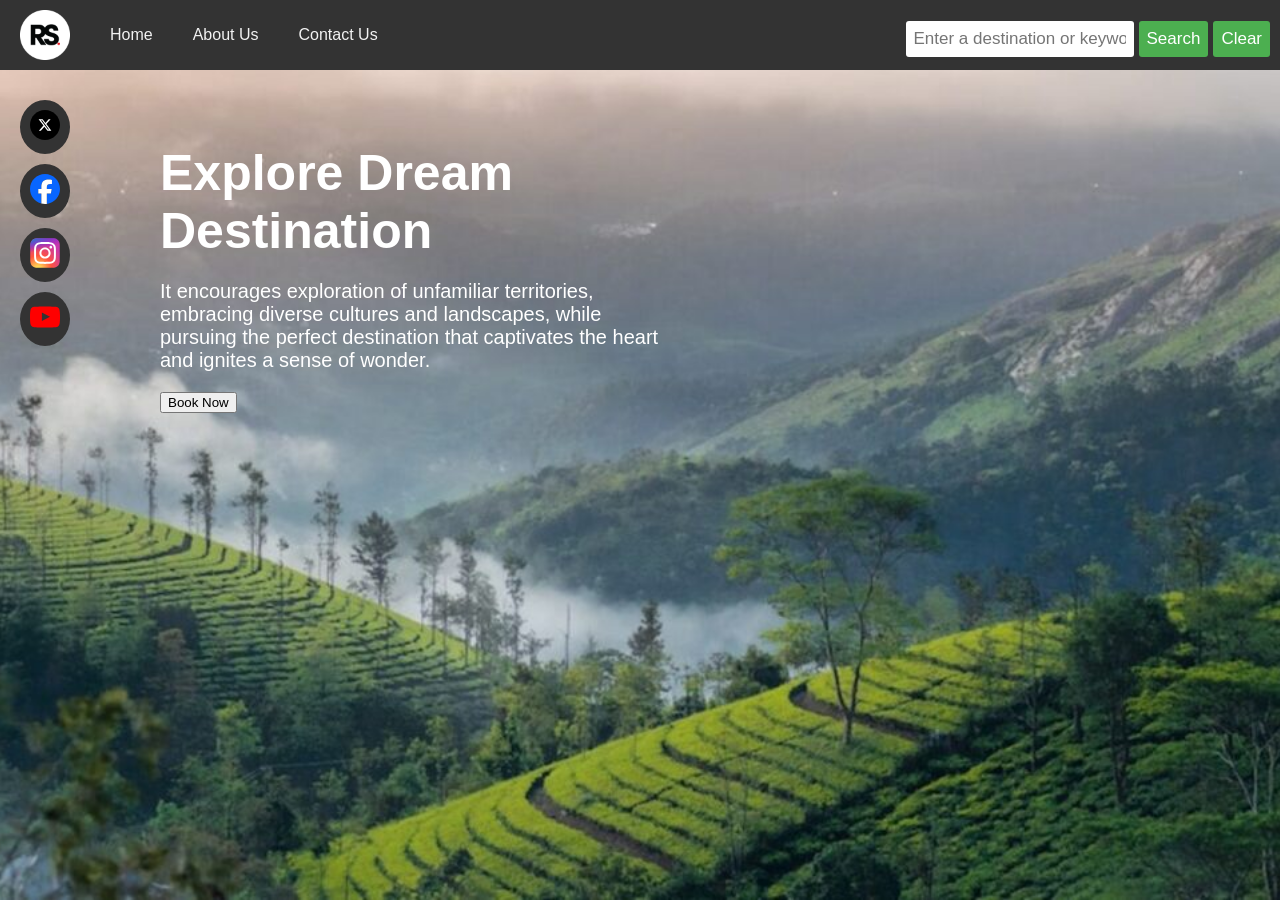
<file: index.html>
<!DOCTYPE html>
<html lang="en">
<head>
    <meta charset="UTF-8">
    <meta name="viewport" content="width=device-width, initial-scale=1.0">
    <title>RS. Travel Recommendation</title>
    <link rel="stylesheet" href="travel_recommendation.css">
</head>
<body>
    <div class="navbar">
        <img src="images/RS-white.png" alt="RS. Travel Logo" class="logo">
        <a href="home.html">Home</a>
        <a href="about.html">About Us</a>
        <a href="contact.html">Contact Us</a>
        <div class="search-container">
            <input type="text" placeholder="Enter a destination or keyword..." name="search">
            <button type="submit">Search</button>
            <button type="reset">Clear</button>
        </div>
    </div>

    <div class="social-icons">
        <a href="https://www.x.com"><img src="images/x_icon.svg" alt="Twitter"></a>
        <a href="https://www.facebook.com"><img src="images/facebook_icon.svg" alt="Facebook"></a>
        <a href="https://www.instagram.com"><img src="images/instagram_icon.svg" alt="Instagram"></a>
        <a href="https://www.youtube.com"><img src="images/youtube_icon.svg" alt="YouTube"></a>
    </div>

    <div class="content">
        <h1>Explore Dream Destination</h1>
        <p>It encourages exploration of unfamiliar territories, embracing diverse cultures and landscapes, while pursuing the perfect destination that captivates the heart and ignites a sense of wonder.</p>
        <button>Book Now</button>
    </div>
    <div id="results" class="results-container"></div>
    <script src="travel_recommendation.js"></script>
</body>
</html>
</file>
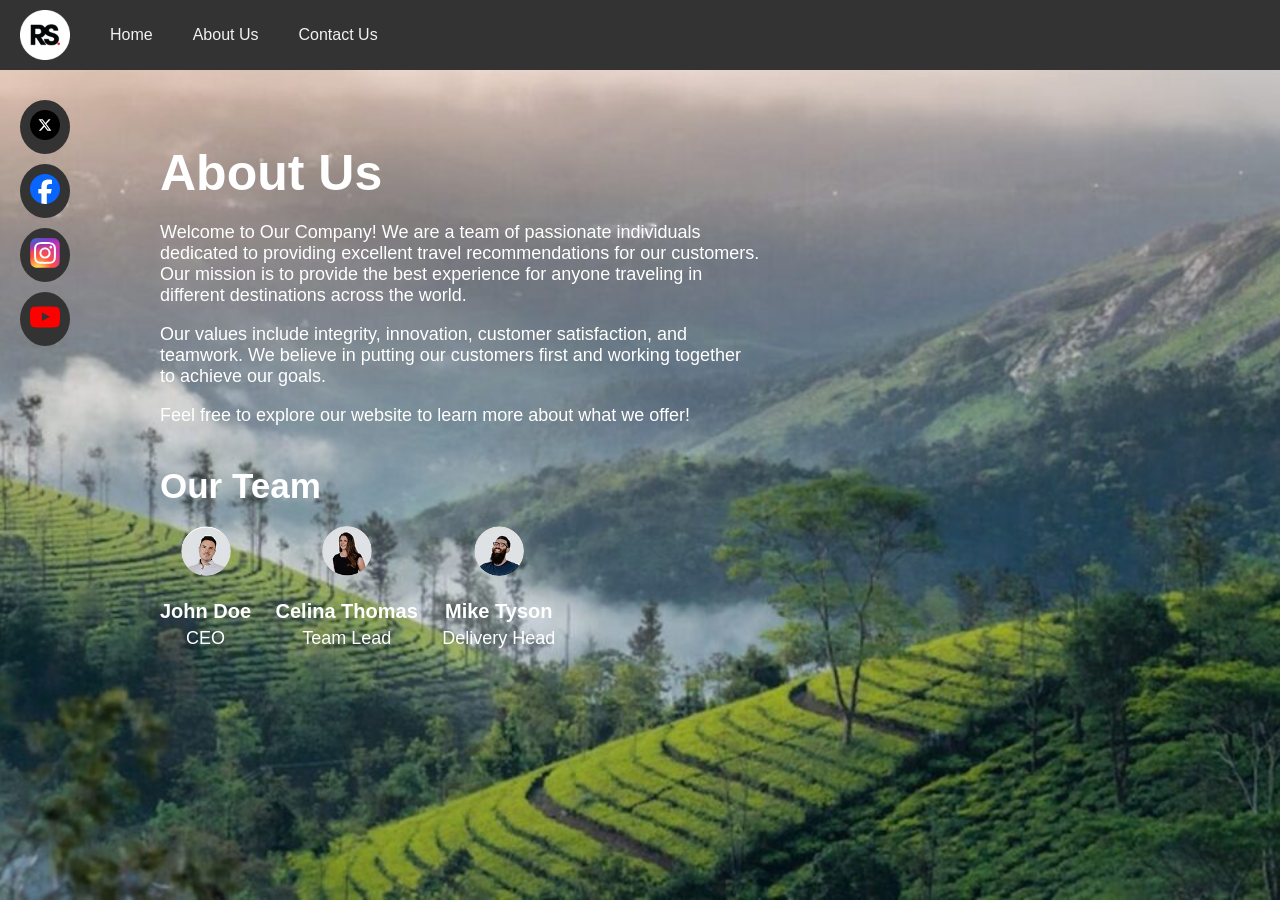
<file: about.html>
<!DOCTYPE html>
<html lang="en">
<head>
    <meta charset="UTF-8">
    <meta name="viewport" content="width=device-width, initial-scale=1.0">
    <title>About Us - RS. Travel Recommendation</title>
    <link rel="stylesheet" href="travel_recommendation.css">
</head>
<body>
    <div class="navbar">
        <img src="images/RS-white.png" alt="RS. Travel Logo" class="logo">
        <a href="home.html">Home</a>
        <a href="about.html">About Us</a>
        <a href="contact.html">Contact Us</a>
    </div>

    <div class="social-icons">
        <a href="https://www.x.com"><img src="images/x_icon.svg" alt="Twitter"></a>
        <a href="https://www.facebook.com"><img src="images/facebook_icon.svg" alt="Facebook"></a>
        <a href="https://www.instagram.com"><img src="images/instagram_icon.svg" alt="Instagram"></a>
        <a href="https://www.youtube.com"><img src="images/youtube_icon.svg" alt="YouTube"></a>
    </div>
    
    <div class="content about">
        <h1>About Us</h1>
        <p>Welcome to Our Company! We are a team of passionate individuals dedicated to providing excellent travel recommendations for our customers. Our mission is to provide the best experience for anyone traveling in different destinations across the world.</p>
        <p>Our values include integrity, innovation, customer satisfaction, and teamwork. We believe in putting our customers first and working together to achieve our goals.</p>
        <p>Feel free to explore our website to learn more about what we offer!</p>

        <div class="team-section">
            <h2>Our Team</h2>
            <div class="team-member">
                <img src="staff-pic/john_doe.png" alt="John Doe">
                <h3>John Doe</h3>
                <p>CEO</p>
            </div>
            <div class="team-member">
                <img src="staff-pic/celina_thomas.png" alt="Celina Thomas">
                <h3>Celina Thomas</h3>
                <p>Team Lead</p>
            </div>
            <div class="team-member">
                <img src="staff-pic/mike_tyson.png" alt="Mike Tyson">
                <h3>Mike Tyson</h3>
                <p>Delivery Head</p>
            </div>
        </div>
    </div>
</body>
</html>
</file>
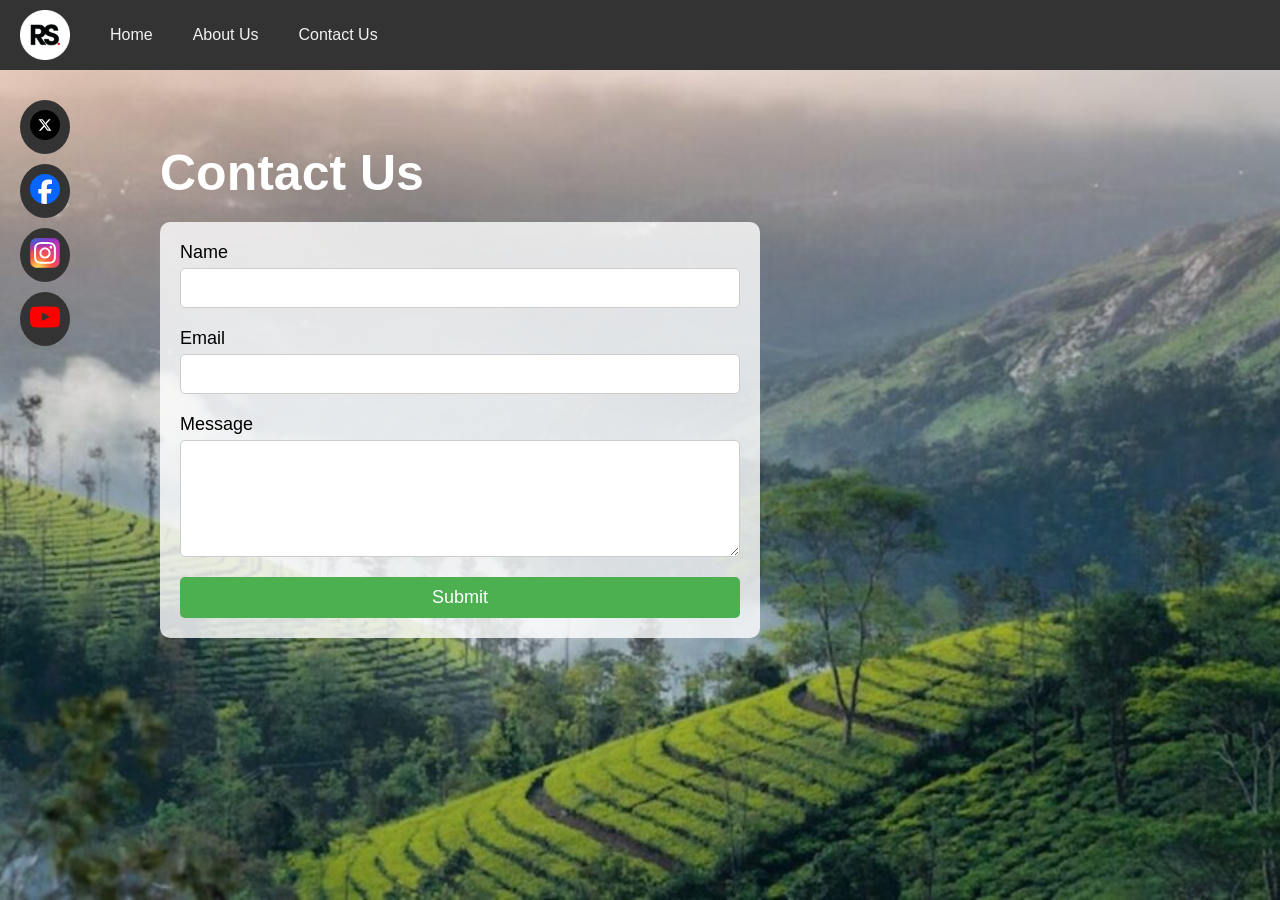
<file: contact.html>
<!DOCTYPE html>
<html lang="en">
<head>
    <meta charset="UTF-8">
    <meta name="viewport" content="width=device-width, initial-scale=1.0">
    <title>Contact - RS. Travel Recommendation</title>
    <link rel="stylesheet" href="travel_recommendation.css">
</head>
<body>
    <div class="navbar">
        <img src="images/RS-white.png" alt="RS. Travel Logo" class="logo">
        <a href="home.html">Home</a>
        <a href="about.html">About Us</a>
        <a href="contact.html">Contact Us</a>
    </div>

    <div class="social-icons">
        <a href="https://www.x.com"><img src="images/x_icon.svg" alt="Twitter"></a>
        <a href="https://www.facebook.com"><img src="images/facebook_icon.svg" alt="Facebook"></a>
        <a href="https://www.instagram.com"><img src="images/instagram_icon.svg" alt="Instagram"></a>
        <a href="https://www.youtube.com"><img src="images/youtube_icon.svg" alt="YouTube"></a>
    </div>
    
 <div class="content contact">
        <h1>Contact Us</h1>
        <div class="form-container">
            <form action="/submit_contact_form" method="post">
                <label for="name">Name</label>
                <input type="text" id="name" name="name" required>

                <label for="email">Email</label>
                <input type="email" id="email" name="email" required>

                <label for="message">Message</label>
                <textarea id="message" name="message" rows="5" required></textarea>

                <button type="submit">Submit</button>
            </form>
        </div>
    </div>
    
</body>
</html>
</file>
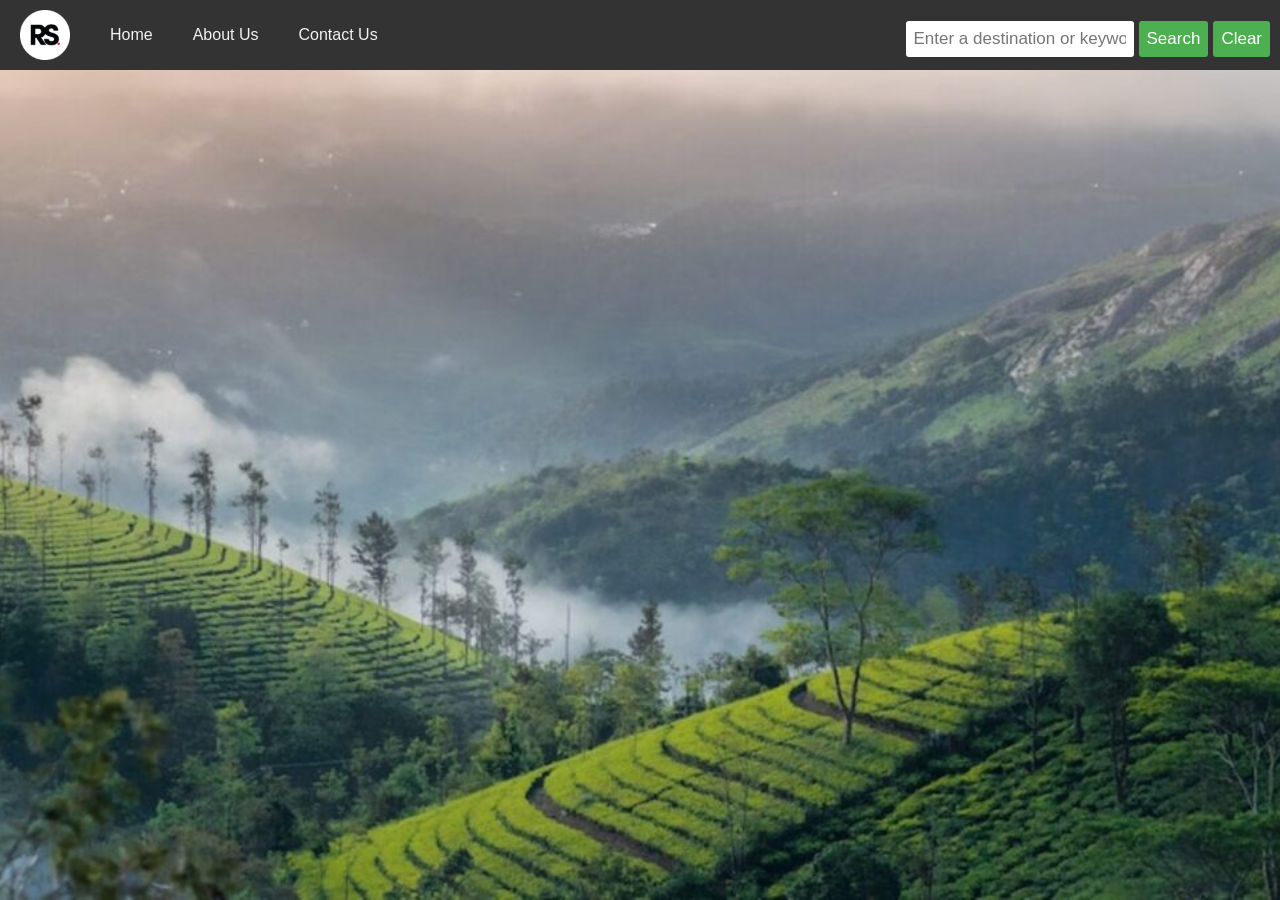
<file: travel_recommendation.html>
<!DOCTYPE html>
<html lang="en">
<head>
    <meta charset="UTF-8">
    <meta name="viewport" content="width=device-width, initial-scale=1.0">
    <title>RS. Travel Recommendation</title>
    <link rel="stylesheet" href="travel_recommendation.css">
</head>
<body>
    <div class="navbar">
        <img src="images/RS-white.png" alt="RS. Travel Logo" class="logo">
        <a href="home.html">Home</a>
        <a href="about.html">About Us</a>
        <a href="contact.html">Contact Us</a>
        <div class="search-container">
            <input type="text" placeholder="Enter a destination or keyword..." name="search">
            <button type="submit">Search</button>
            <button type="reset">Clear</button>
        </div>
    </div>

</body>
</html>
</file>
<file: travel_recommendation.css>
body {
    font-family: Arial, sans-serif;
    margin: 0;
    padding: 0;
    background: url('images/your-background-image.jpg') no-repeat center center fixed;
    background-size: cover;
}
.navbar {
    background-color: #333;
    overflow: hidden;
    position: fixed;
    top: 0;
    width: 100%;
    z-index: 1;
    display: flex;
    align-items: center;
    padding: 10px 20px;
}
.navbar .logo {
    height: 50px;
    margin-right: 20px;
}
.navbar a {
    display: block;
    color: #f2f2f2;
    text-align: center;
    padding: 14px 20px;
    text-decoration: none;
}
.navbar a:hover {
    background-color: #ddd;
    color: black;
}
.navbar .search-container {
    margin-left: auto;
    margin-right: 25px;
    display: flex;
    align-items: center;
}
.navbar input[type=text], .navbar button {
    padding: 8px;
    margin-top: 8px;
    margin-right: 5px;
    font-size: 17px;
    border: none;
    border-radius: 3px;
}
.navbar button {
    background-color: #4CAF50;
    color: white;
}
.social-icons {
    position: fixed;
    left: 20px;
    top: 100px;
    z-index: 2;
}
.social-icons a {
    display: block;
    margin-bottom: 10px;
    padding: 10px;
    background-color: #333;
    color: white;
    text-align: center;
    border-radius: 50%;
}
.social-icons a img {
    width: 30px;
    height: 30px;
}
.content {
    max-width: 600px;
    padding: 10px;
    margin-left: 150px;
    margin-top: 100px;
    text-align: left;
    color: white;
    z-index: 0;
    position: relative;
}
.content h1 {
    font-size: 50px;
    
    margin-bottom: 20px;
}
.content p {
    font-size: 20px;
    max-width: 500px;
}
.about h1 {
    max-width: 600px;
    font-size: 50px;
    margin-bottom: 20px;
}
.about p {
    max-width: 600px;
    font-size: 18px;
    margin-bottom: 15px;
}
.team-section {
    max-width: 600px;
    margin-top: 40px;
}
.team-section h2 {
    font-size: 35px;
    margin-bottom: 20px;
}
.team-member {
    display: inline-block;
    max-width: 600px;
    text-align: center;
    margin-right: 3.33%;
}
.team-member img {
    width: 50px;
    height: 50px;
    border-radius: 50%;
    margin-bottom: 10px;
}
.team-member h3 {
    margin: 10px 0 5px 0;
    font-size: 20px;
}
.team-member p {
    margin: 0;
    font-size: 18px;
}
.form-container {
    background-color: rgba(255, 255, 255, 0.8);
    padding: 20px;
    color: rgb(0, 0, 0);
    border-radius: 10px;
    max-width: 600px;
    margin: auto;
}
.form-container form {
    display: flex;
    flex-direction: column;
}
.form-container label {
    font-size: 18px;
    margin-bottom: 5px;
}
.form-container input[type=text],
.form-container input[type=email],
.form-container textarea {
    padding: 10px;
    margin-bottom: 20px;
    border: 1px solid #ccc;
    border-radius: 5px;
    font-size: 16px;
}
.form-container button {
    padding: 10px;
    background-color: #4CAF50;
    color: white;
    border: none;
    border-radius: 5px;
    font-size: 18px;
    cursor: pointer;
}
.form-container button:hover {
    background-color: #45a049;
}
.results-container {
    display: flex;
    flex-wrap: wrap;
    justify-content: flex-end; /* Aligns items to the right */
    align-items: flex-start; /* Aligns items to the top */
}

.result-item {
    width: 45%;
    margin: 2.5%;
    padding: 15px;
    background-color: #fff;
    border-radius: 8px;
    box-shadow: 0 4px 8px rgba(0,0,0,0.1);
}
.result-item img {
    width: 100%;
    border-radius: 8px;
}
.result-item h3 {
    margin-top: 10px;
    font-size: 24px;
}
.result-item p {
    font-size: 16px;
    margin: 10px 0;
}
.result-item button {
    background-color: #4CAF50;
    color: white;
    border: none;
    padding: 10px 20px;
    border-radius: 5px;
    cursor: pointer;
}
.result-item button:hover {
    background-color: #45a049;
}
.footer {
    position: fixed;
    left: 0;
    bottom: 0;
    width: 100%;
    background-color: #333;
    color: white;
    text-align: center;
    padding: 10px;
}
</file>
